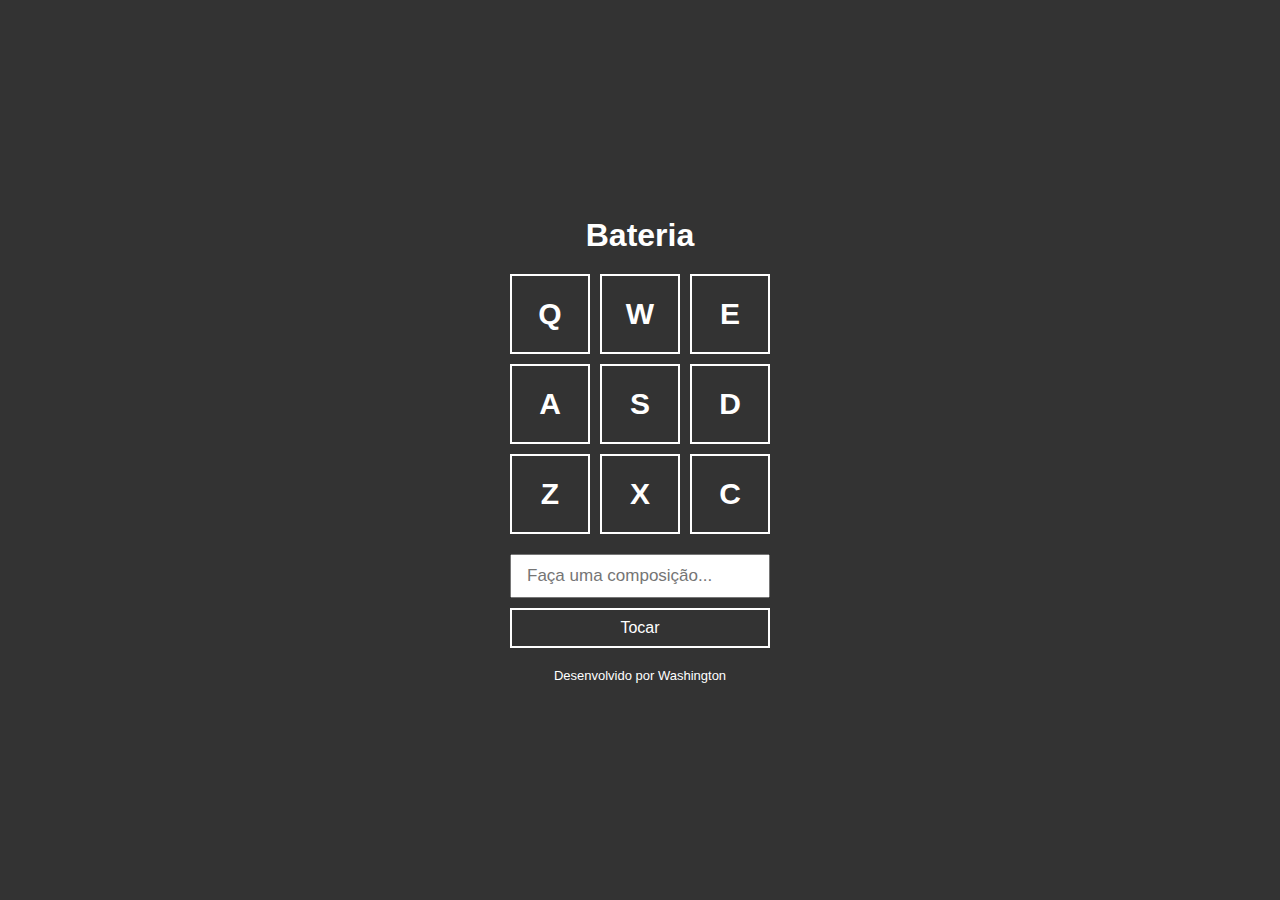
<file: bateria-js/index.html>
<!DOCTYPE html>
<html lang="pt">

<head>
    <meta charset="UTF-8">
    <meta http-equiv="X-UA-Compatible" content="IE=edge">
    <meta name="viewport" content="width=device-width, initial-scale=1.0">
    <title>Bateria</title>
    <link rel="stylesheet" href="style.css" />
</head>

<body>
    <h1>Bateria</h1>

    <div class="keys">
        <div data-key="keyq" class="key">Q</div>
        <div data-key="keyw" class="key">W</div>
        <div data-key="keye" class="key">E</div>

        <div data-key="keya" class="key">A</div>
        <div data-key="keys" class="key">S</div>
        <div data-key="keyd" class="key">D</div>

        <div data-key="keyz" class="key">Z</div>
        <div data-key="keyx" class="key">X</div>
        <div data-key="keyc" class="key">C</div>
    </div>
    <div class="composer">
        <input type="text" id="input" placeholder="Faça uma composição..." />
        <button>Tocar</button>
    </div>

    <footer>Desenvolvido por Washington</footer>

    <audio id="s_keyq" src="sounds/keyq.wav"></audio>
    <audio id="s_keyw" src="sounds/keyw.wav"></audio>
    <audio id="s_keye" src="sounds/keye.wav"></audio>
    <audio id="s_keya" src="sounds/keya.wav"></audio>
    <audio id="s_keys" src="sounds/keys.wav"></audio>
    <audio id="s_keyd" src="sounds/keyd.wav"></audio>
    <audio id="s_keyz" src="sounds/keyz.wav"></audio>
    <audio id="s_keyx" src="sounds/keyx.wav"></audio>
    <audio id="s_keyc" src="sounds/keyc.wav"></audio>

    <script src="script.js"></script>
</body>

</html>
</file>
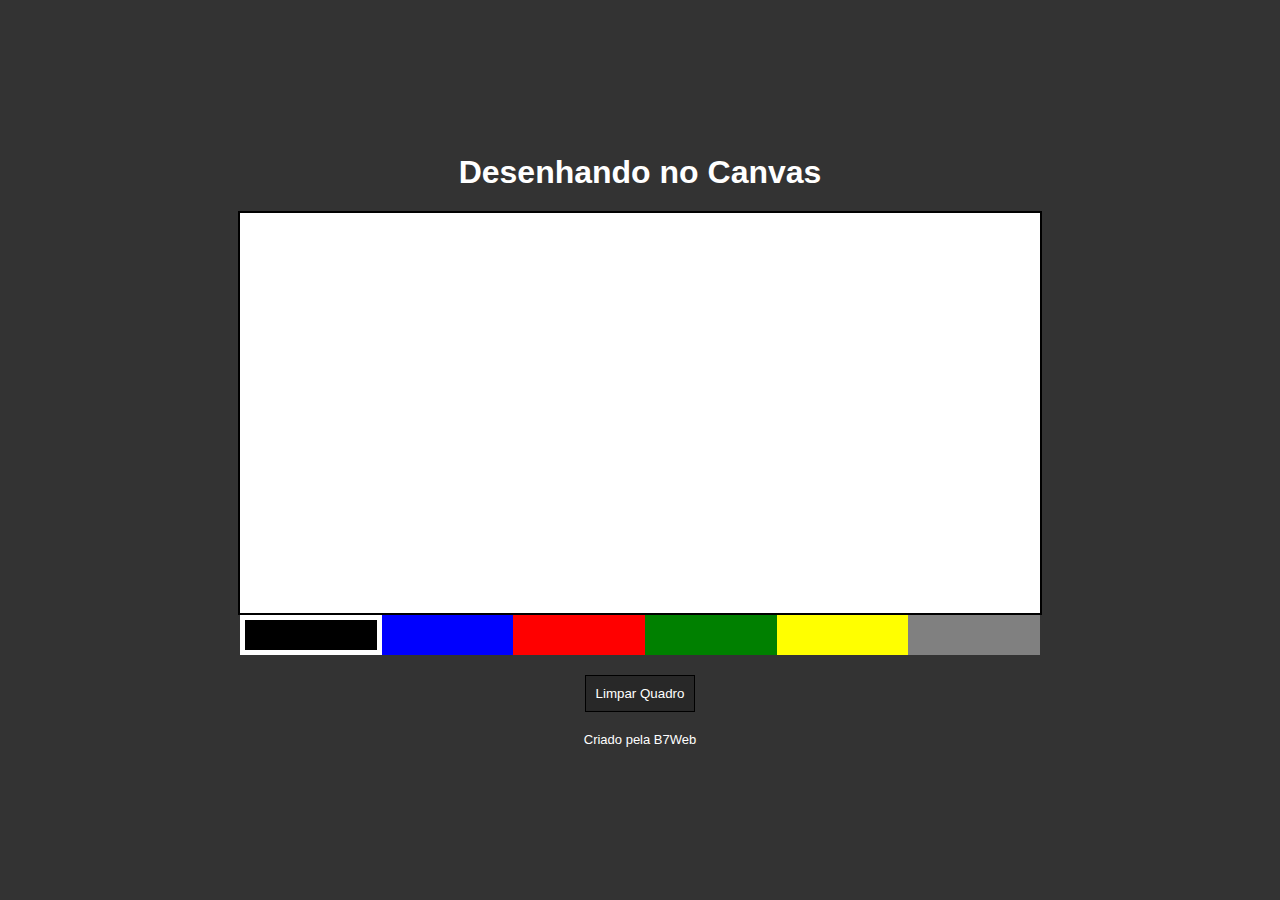
<file: canva-js/index.html>
<!DOCTYPE html>
<html lang="pt">
<head>
    <meta charset="UTF-8">
    <meta http-equiv="X-UA-Compatible" content="IE=edge">
    <meta name="viewport" content="width=device-width, initial-scale=1.0">
    <title>Desenhando no Canvas</title>
    <link rel="stylesheet" href="style.css" />
</head>
<body>
    <h1>Desenhando no Canvas</h1>

    <canvas id="tela" width="800" height="400"></canvas> 

    <div class="colorArea">
        <div data-color="black" style="background-color: black" class="color active"></div>
        <div data-color="blue" style="background-color: blue" class="color"></div>
        <div data-color="red" style="background-color: red" class="color"></div>
        <div data-color="green" style="background-color: green" class="color"></div>
        <div data-color="yellow" style="background-color: yellow" class="color"></div>
        <div data-color="gray" style="background-color: gray" class="color"></div>
    </div>

    <button class="clear">Limpar Quadro</button>

    <footer>Criado pela B7Web</footer>

    <script src="script.js"></script>
</body>
</html>
</file>
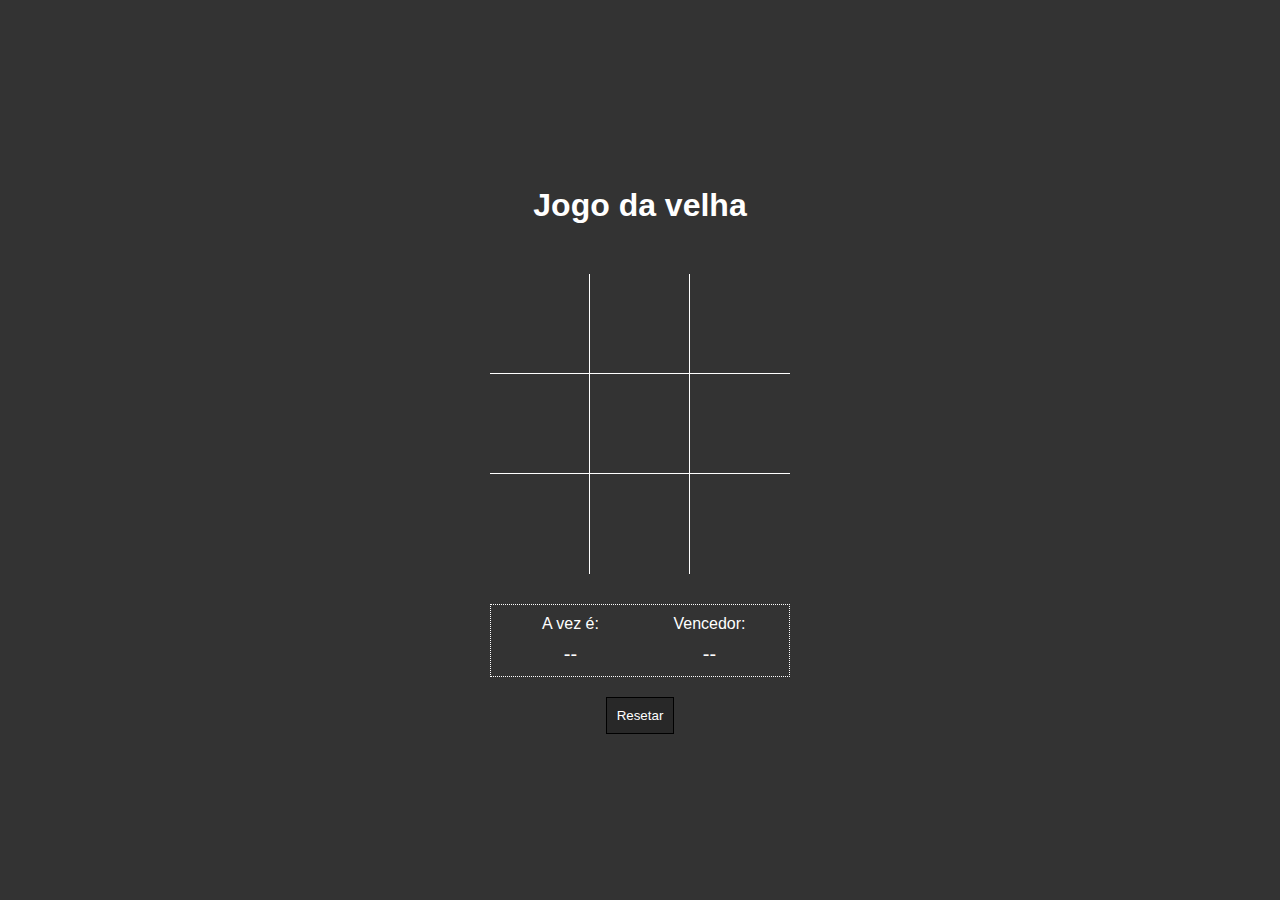
<file: jogo-js/index.html>
<!DOCTYPE html>
<html lang="pt">
<head>
    <meta charset="UTF-8">
    <meta http-equiv="X-UA-Compatible" content="IE=edge">
    <meta name="viewport" content="width=device-width, initial-scale=1.0">
    <title>Jogo da velha</title>
    <link rel="stylesheet" href="style.css" />
</head>
<body>
    <h1>Jogo da velha</h1>

    <div class="area">
        <div data-item="a1" class="item b r"></div>
        <div data-item="a2" class="item b r"></div>
        <div data-item="a3" class="item b"></div>

        <div data-item="b1" class="item b r"></div>
        <div data-item="b2" class="item b r"></div>
        <div data-item="b3" class="item b"></div>

        <div data-item="c1" class="item r"></div>
        <div data-item="c2" class="item r"></div>
        <div data-item="c3" class="item"></div>
    </div>

    <div class="info">
        <div class="infoitem">
            <div class="infotitulo">A vez é:</div>
            <div class="infocorpo vez">--</div>
        </div>
        <div class="infoitem">
            <div class="infotitulo">Vencedor:</div>
            <div class="infocorpo resultado">--</div>
        </div>
    </div>

    <button class="reset">Resetar</button>

    <script src="script.js"></script>
</body>
</html>
</file>
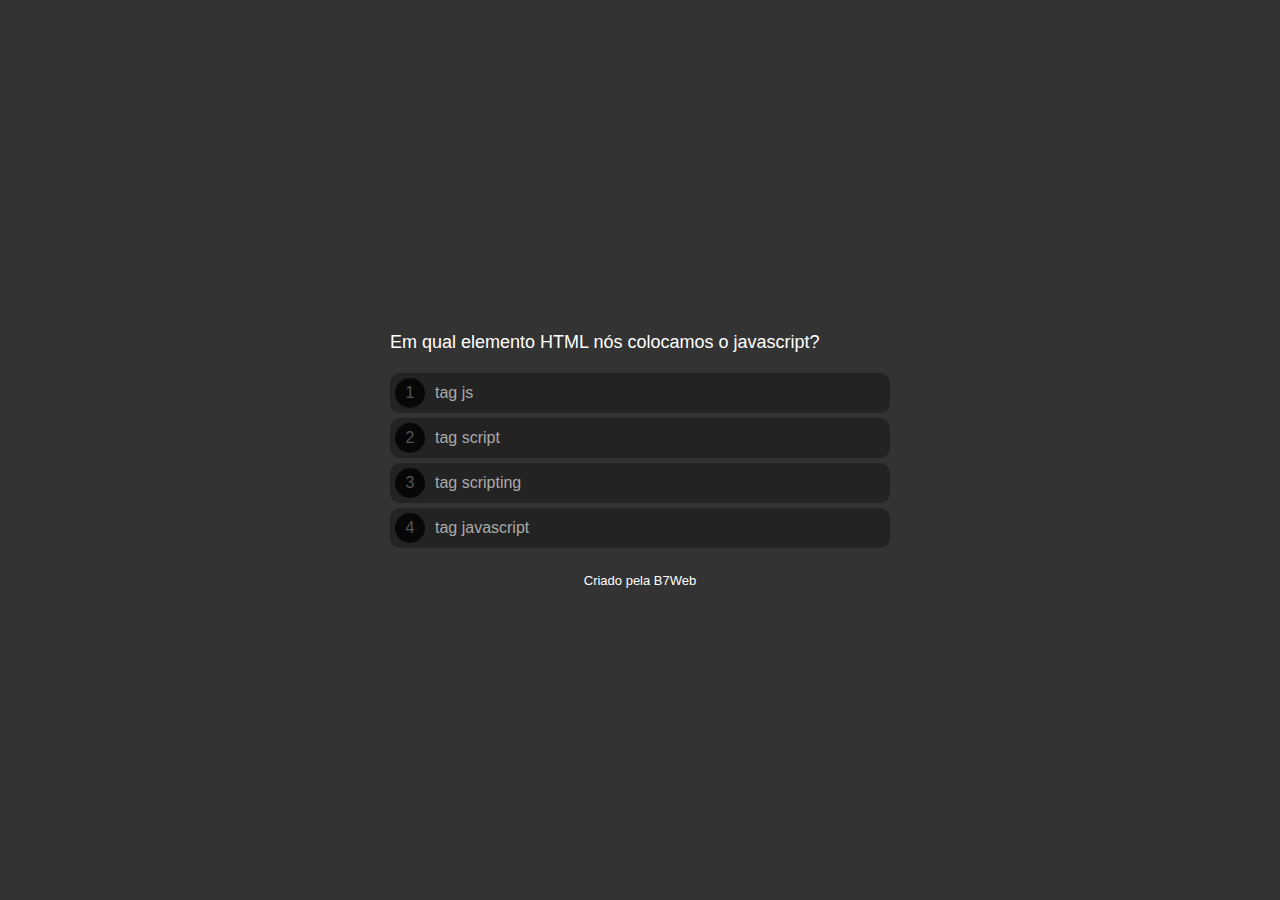
<file: quiz-js/index.html>
<!DOCTYPE html>
<html lang="pt">
<head>
    <meta charset="UTF-8">
    <meta http-equiv="X-UA-Compatible" content="IE=edge">
    <meta name="viewport" content="width=device-width, initial-scale=1.0">
    <title>Quiz</title>
    <link rel="stylesheet" href="style.css" />
</head>
<body>
    <div class="progress">
        <div class="progress--bar"></div>
    </div>

    

    <div class="questionArea">
        <div class="question">...</div>
        <div class="options">
            
        </div>
    </div>

    <div class="scoreArea">
        <img src="prize.png" class="prizeImage" />
        <div class="scoreText1">Parabéns!</div>
        <div class="scorePct">Acertou 99%</div>
        <div class="scoreText2">Você respondeu 9 questões e acertou 8.</div>
        <button>Fazer novamente</button>
    </div>

    <footer>Criado pela B7Web</footer>

    <script src="questions.js"></script>
    <script src="script.js"></script>
</body>
</html>
</file>
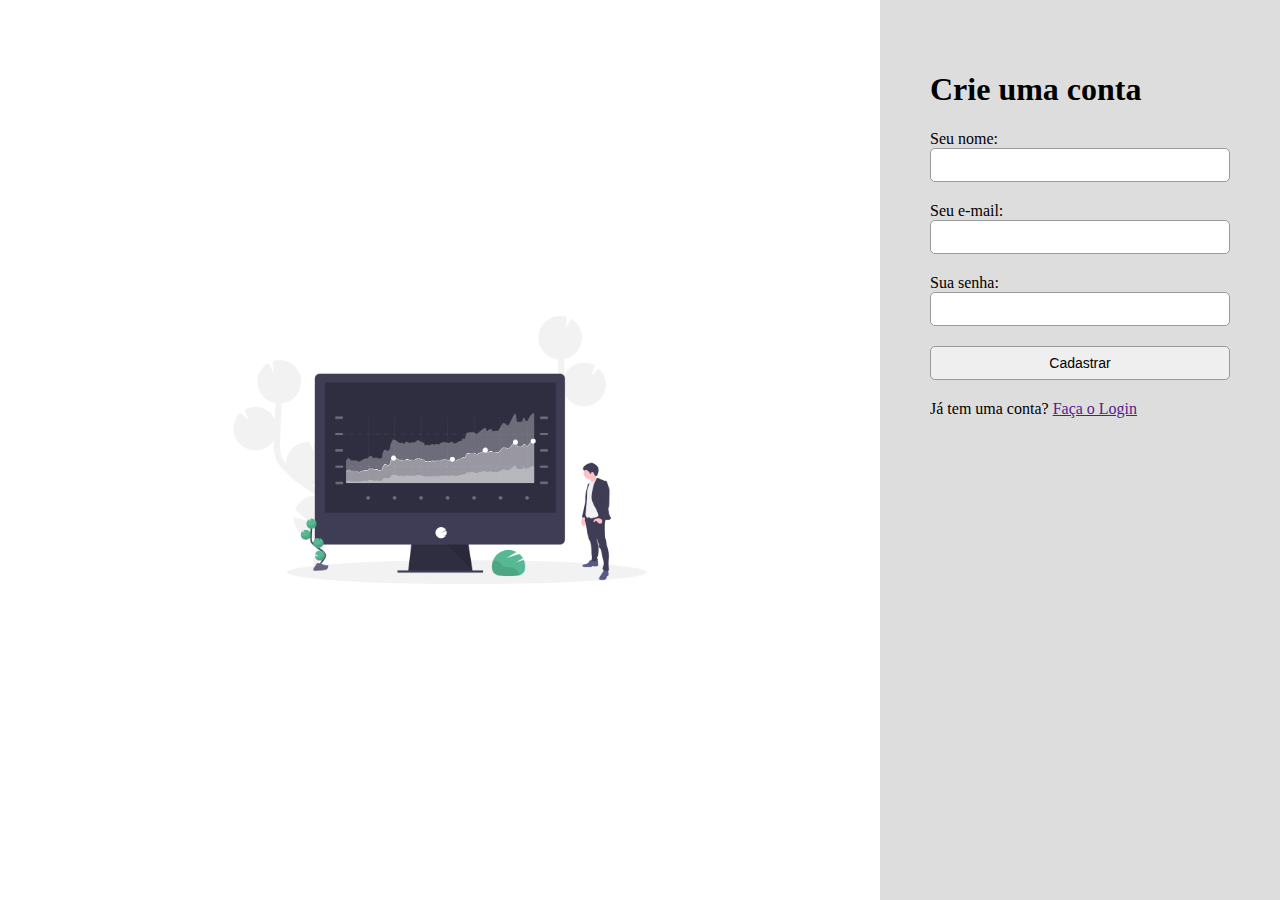
<file: b7web-formulario/form/index.html>
<!DOCTYPE html>
<html lang="en">
<head>
    <meta charset="UTF-8">
    <meta name="viewport" content="width=device-width, initial-scale=1.0">
    <title>Validador de Formulário</title>
    <link rel="stylesheet" href="style.css" />
</head>
<body>
    <div class="screen">
        <div class="leftside">
            <img src="images/financial_data.png" alt="" />
        </div>
        <div class="rightside">
            <h1>Crie uma conta</h1>

            <form method="POST" action="cadastro.php" class="b7validator">
                <label>
                    Seu nome:<br/>
                    <input type="text" name="name" data-rules="required|min=2" />
                </label>
                <label>
                    Seu e-mail:<br/>
                    <input type="text" name="email" data-rules="required|email" />
                </label>
                <label>
                    Sua senha:<br/>
                    <input type="password" name="password" data-rules="min=4" />
                </label>
                <label>
                    <input type="submit" value="Cadastrar" />
                </label>
            </form>

            <div>
                Já tem uma conta? <a href="">Faça o Login</a>
            </div>
        </div>
    </div>

    <script src="script.js"></script>
</body>
</html>
</file>
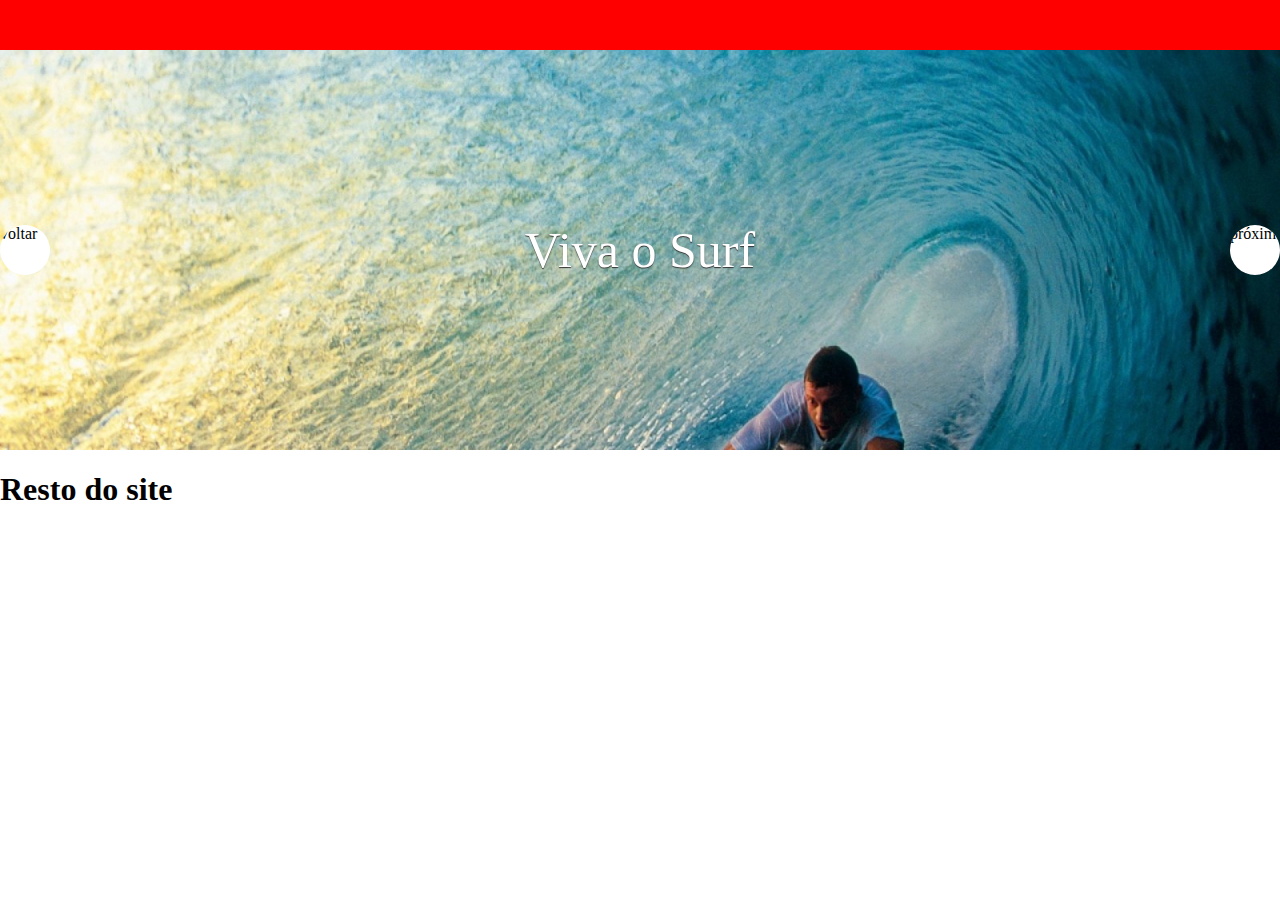
<file: b7web-slider/slider/index.html>
<!DOCTYPE html>
<html lang="en">
<head>
    <meta charset="UTF-8">
    <meta name="viewport" content="width=device-width, initial-scale=1.0">
    <title>Slideshow</title>
    <link rel="stylesheet" href="style.css" />
</head>
<body>
    <header>
        <div class="header"></div>
        <div class="slider">
            <div class="slider--controls">
                <div class="slider--control" onclick="goPrev()">voltar</div>
                <div class="slider--control" onclick="goNext()">próxima</div>
            </div>
            <div class="slider--width">
                <div class="slider--item" style="background-image: url('images/1.jpg');">
                    Viva o Surf
                </div>
                <div class="slider--item" style="background-image: url('images/2.jpg');">
                    Aproveite a Prancha
                </div>
                <div class="slider--item" style="background-image: url('images/3.jpg');">
                    Pegue Onda
                </div>
            </div>
        </div>
    </header>
    <section>
        <h1>Resto do site</h1>
    </section>

    <script src="script.js"></script>
</body>
</html>
</file>
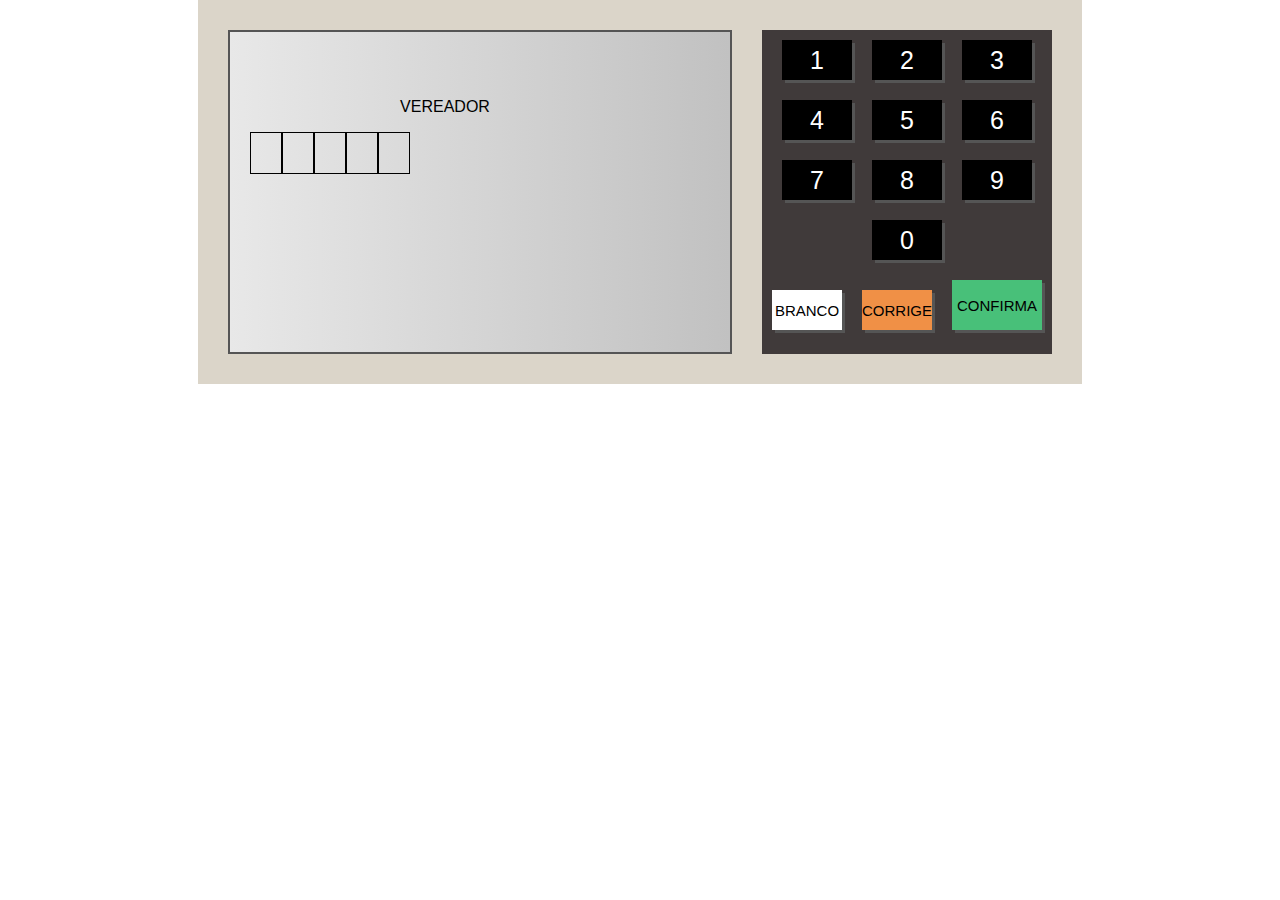
<file: b7web-urna/urna/index.html>
<!DOCTYPE html>
<html lang="pt-BR">
<head>
    <meta charset="UTF-8">
    <meta name="viewport" content="width=device-width, initial-scale=1.0">
    <title>Urna Eletrônica</title>
    <link rel="stylesheet" href="style.css" />
</head>
<body>
    <div class="urna">
        <div class="tela">
            <div class="d-1">
                <div class="d-1-left">
                    <div class="d-1-1">
                        <span>SEU VOTO PARA</span>
                    </div>
                    <div class="d-1-2">
                        <span>VEREADOR</span>
                    </div>
                    <div class="d-1-3">
                        <div class="numero pisca"></div>
                        <div class="numero"></div>
                    </div>
                    <div class="d-1-4">
                        Nome: FULANO DE TAL<br/>
                        Partido: QQQ<br/>
                        Vice-Prefeito: BELTRANO DE TAL
                    </div>
                </div>
                <div class="d-1-right">
                    <div class="d-1-image">
                        <img src="images/84.jpg" alt="" />
                        Prefeito
                    </div>
                    <div class="d-1-image small">
                        <img src="images/84_2.jpg" alt="" />
                        Vice-Prefeito
                    </div>
                </div>
            </div>
            <div class="d-2">
                Aperte a tela:<br/>
                CONFIRMA para CONFIRMAR este voto<br/>
                CORRIGE para REINICIAR este voto
            </div>
        </div>
        <div class="teclado">
            <div class="teclado--linha">
                <div class="teclado--botao" onclick="clicou('1')">1</div>
                <div class="teclado--botao" onclick="clicou('2')">2</div>
                <div class="teclado--botao" onclick="clicou('3')">3</div>
            </div>
            <div class="teclado--linha">
                <div class="teclado--botao" onclick="clicou('4')">4</div>
                <div class="teclado--botao" onclick="clicou('5')">5</div>
                <div class="teclado--botao" onclick="clicou('6')">6</div>
            </div>
            <div class="teclado--linha">
                <div class="teclado--botao" onclick="clicou('7')">7</div>
                <div class="teclado--botao" onclick="clicou('8')">8</div>
                <div class="teclado--botao" onclick="clicou('9')">9</div>
            </div>
            <div class="teclado--linha">
                <div class="teclado--botao" onclick="clicou('0')">0</div>
            </div>
            <div class="teclado--linha">
                <div class="teclado--botao botao--branco" onclick="branco()">BRANCO</div>
                <div class="teclado--botao botao--corrige" onclick="corrige()">CORRIGE</div>
                <div class="teclado--botao botao--confirma" onclick="confirma()">CONFIRMA</div>
            </div>
        </div>
    </div>

    <script src="etapas.js"></script>
    <script src="script.js"></script>
</body>
</html>
</file>
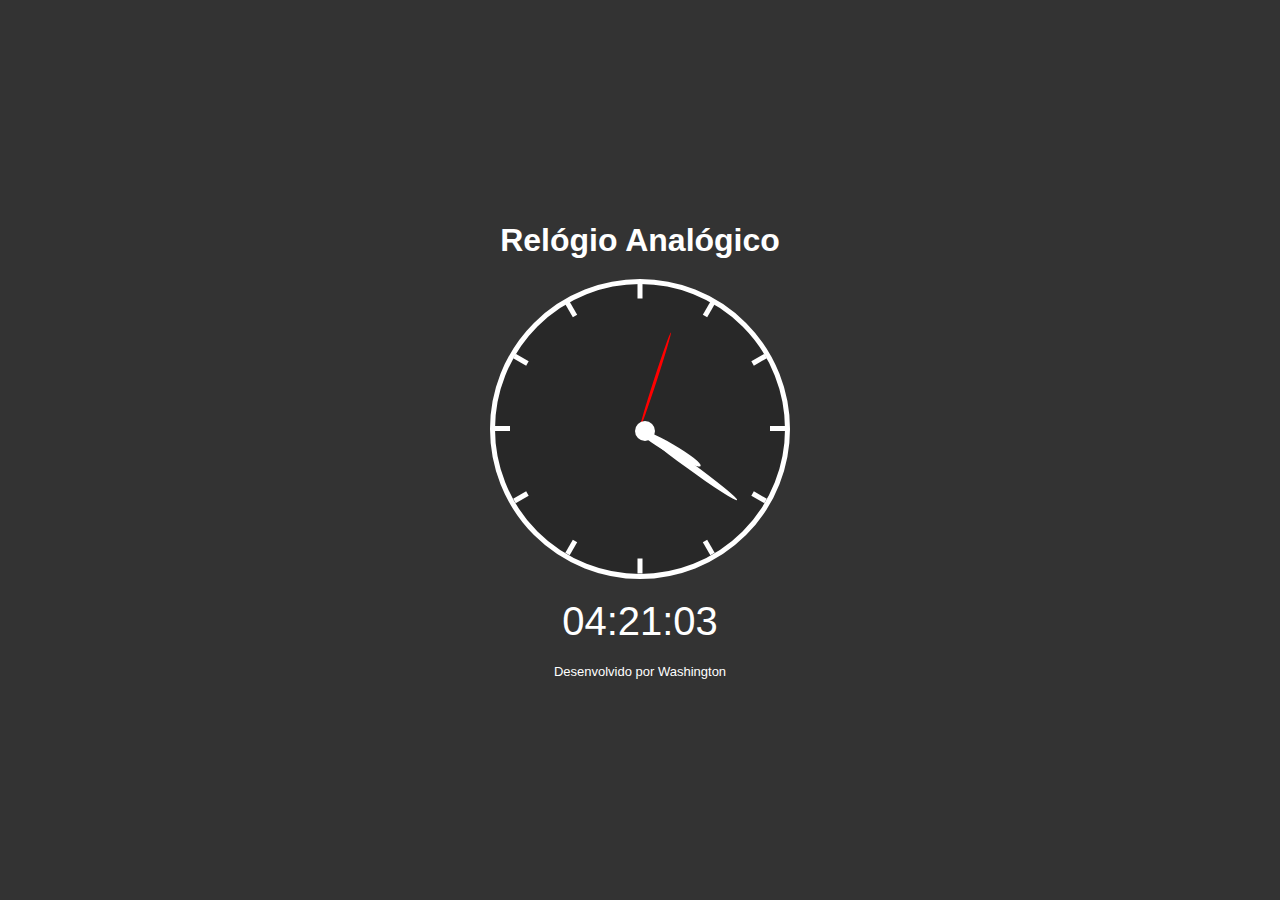
<file: relogio-js/projeto2/index.html>
<!DOCTYPE html>
<html lang="pt">
<head>
    <meta charset="UTF-8">
    <meta http-equiv="X-UA-Compatible" content="IE=edge">
    <meta name="viewport" content="width=device-width, initial-scale=1.0">
    <title>Relógio Analógico</title>
    <link rel="stylesheet" href="style.css" />
</head>
<body>
    <h1>Relógio Analógico</h1>

    <div class="relogio">
        <div class="riscos">
            <div class="risco" style="transform: rotate(0deg)"><div class="ponto"></div></div>
            <div class="risco" style="transform: rotate(30deg)"><div class="ponto"></div></div>
            <div class="risco" style="transform: rotate(60deg)"><div class="ponto"></div></div>
            <div class="risco" style="transform: rotate(90deg)"><div class="ponto"></div></div>
            <div class="risco" style="transform: rotate(120deg)"><div class="ponto"></div></div>
            <div class="risco" style="transform: rotate(150deg)"><div class="ponto"></div></div>
            <div class="risco" style="transform: rotate(180deg)"><div class="ponto"></div></div>
            <div class="risco" style="transform: rotate(210deg)"><div class="ponto"></div></div>
            <div class="risco" style="transform: rotate(240deg)"><div class="ponto"></div></div>
            <div class="risco" style="transform: rotate(270deg)"><div class="ponto"></div></div>
            <div class="risco" style="transform: rotate(300deg)"><div class="ponto"></div></div>
            <div class="risco" style="transform: rotate(330deg)"><div class="ponto"></div></div>
        </div>
        <div class="ponteiros">
            <div class="p p_s"></div>
            <div class="p p_m"></div>
            <div class="p p_h"></div>
            <div class="encaixe"></div>
        </div>
    </div>
    <div class="digital">--:--:--</div>

    <footer>Desenvolvido por Washington</footer>

    <script src="script.js"></script>
</body>
</html>
</file>
<file: bateria-js/style.css>
* {
    margin: 0;
    padding: 0;
    box-sizing: border-box;
}

body {
    display: flex;
    min-height: 100vh;
    justify-content: center;
    align-items: center;
    flex-direction: column;
    background-color: #333;
    font-family: Arial, Helvetica, sans-serif;
}

h1 {
    color: #FFF;
    margin-bottom: 20px;
}

.keys {
    display: grid;
    grid-template-columns: repeat(3, 1fr);
    gap: 10px;
}

.key {
    width: 80px;
    height: 80px;
    border: 2px solid #FFF;
    color: #FFF;
    display: flex;
    justify-content: center;
    align-items: center;
    font-size: 30px;
    font-weight: bold;
}

.key.active {
    border: 2px solid #FF0;
    color: #FF0;
}

.composer {
    width: 260px;
    margin-top: 20px;
}

.composer #input {
    width: 100%;
    outline: none;
    font-size: 17px;
    padding: 10px 15px;
}

.composer button {
    width: 100%;
    height: 40px;
    background: none;
    border: 2px solid #FFF;
    color: #FFF;
    font-size: 16px;
    margin-top: 10px;
    cursor: pointer;
}

.composer button:hover {
    background-color: rgba(0, 0, 0, 0.2);
}

footer {
    margin-top: 20px;
    color: #FFF;
    font-size: 13px;
}
</file>
<file: canva-js/style.css>
* {
    margin: 0;
    padding: 0;
    box-sizing: border-box;
}

body {
    display: flex;
    min-height: 100vh;
    justify-content: center;
    align-items: center;
    flex-direction: column;
    background-color: #333;
    font-family: Arial, Helvetica, sans-serif;
}

h1 {
    color: #FFF;
    margin-bottom: 20px;
}

#tela {
    border: 2px solid #000;
    background-color: #FFF;
    cursor: crosshair;
}

.colorArea {
    width: 800px;
    display: flex;
}
.color {
    flex: 1;
    height: 40px;
    cursor: pointer;
}
.color.active {
    border: 5px solid #FFF;
}

.clear {
    border: 1px solid #000;
    background-color: rgba(0, 0, 0, 0.2);
    color: #FFF;
    padding: 10px;
    margin-top: 20px;
    cursor: pointer;
}

footer {
    margin-top: 20px;
    color: #FFF;
    font-size: 13px;
}
</file>
<file: jogo-js/style.css>
* {
    margin: 0;
    padding: 0;
    box-sizing: border-box;
}

body {
    display: flex;
    min-height: 100vh;
    justify-content: center;
    align-items: center;
    flex-direction: column;
    background-color: #333;
    font-family: Arial, Helvetica, sans-serif;
}

h1 {
    color: #FFF;
    margin: 20px 0;
}

.area {
    width: 300px;
    display: grid;
    grid-template-columns: repeat(3, 1fr);
    margin-top: 30px;
}
.area .item {
    width: 100px;
    height: 100px;
    display: flex;
    justify-content: center;
    align-items: center;
    font-size: 60px;
    font-weight: bold;
    color: #FFF;
    cursor: pointer;
}
.item:hover {
    background-color: rgba(0, 0, 0, 0.1);
}

.item.t {
    border-top: 1px solid #FFF;
}
.item.l {
    border-left: 1px solid #FFF;
}
.item.r {
    border-right: 1px solid #FFF;
}
.item.b {
    border-bottom: 1px solid #FFF;
}

.info {
    width: 300px;
    display: flex;
    margin-top: 30px;
    border: 1px dotted #FFF;
    padding: 10px;
}
.infoitem {
    flex: 1;
}
.infotitulo {
    text-align: center;
    color: #FFF;
    margin-bottom: 10px;
}
.infocorpo {
    text-align: center;
    color: #FFF;
    font-size: 20px;
}

.reset {
    border: 1px solid #000;
    background-color: rgba(0, 0, 0, 0.2);
    color: #FFF;
    padding: 10px;
    margin-top: 20px;
}
</file>
<file: quiz-js/style.css>
* {
    margin: 0;
    padding: 0;
    box-sizing: border-box;
}

body {
    display: flex;
    min-height: 100vh;
    justify-content: center;
    align-items: center;
    flex-direction: column;
    background-color: #333;
    font-family: Arial, Helvetica, sans-serif;
}

h1 {
    color: #FFF;
    margin: 20px 0;
}

.progress {
    height: 5px;
    position: fixed;
    left: 0;
    top: 0;
    right: 0;
}
.progress--bar {
    background-color: #00FF00;
    height: 100%;
    transition: all ease .5s;
}

.questionArea,
.scoreArea {
    display: none;
}

.questionArea {
    max-width: 500px;
    width: 100%;
}

.question {
    color: #FFF;
    font-size: 18px;
    margin: 20px 0;
}
.option {
    display: flex;
    align-items: center;
    height: 40px;
    background-color: rgba(0, 0, 0, 0.3);
    border-radius: 10px;
    margin-bottom: 5px;
    color: #AAA;
    font-size: 16px;
    cursor: pointer;
}
.option span {
    display: flex;
    justify-content: center;
    align-items: center;
    width: 30px;
    height: 30px;
    border-radius: 15px;
    margin-left: 5px;
    margin-right: 10px;
    background-color: rgba(0, 0, 0, 0.8);
    color: #555;
}
.option:hover {
    background-color: rgba(0, 0, 0, 0.2);
}

.scoreArea {
    background-color: rgba(255, 255, 255, 0.5);
    padding: 20px;
    border-radius: 20px;
    margin: 10px;
    text-align: center;
}
.prizeImage {
    width: auto;
    height: 100px;
    margin-bottom: 10px;
}
.scoreText1 {
    color: #000;
    font-size: 23px;
    font-weight: bold;
    margin-bottom: 10px;
}
.scorePct {
    color: #0d630d;
    font-size: 30px;
    font-weight: bold;
    margin-bottom: 10px;
}
.scoreText2 {
    font-size: 16px;
    color: #000;
    margin-bottom: 10px;
}

.scoreArea button {
    border: 0;
    border-radius: 10px;
    background-color: rgba(0, 0, 0, 0.5);
    color: #CCC;
    padding: 10px;
    margin-top: 20px;
    cursor: pointer;
}
.scoreArea button:hover {
    background-color: rgba(0, 0, 0, 0.4);
}

footer {
    margin-top: 20px;
    color: #FFF;
    font-size: 13px;
}
</file>
<file: b7web-formulario/form/style.css>
* {
    box-sizing: border-box;
}
body {
    margin: 0;
}
.screen {
    display: flex;
    height: 100vh;
}
.leftside {
    flex: 1;
    display: flex;
    justify-content: center;
    align-items: center;
}
.leftside img {
    max-width: 500px;
    height: auto;
}
.rightside {
    width: 400px;
    background-color: #DDD;
    padding: 50px;
}
.rightside label {
    display: block;
    margin-bottom: 20px;
}
.rightside input {
    width: 100%;
    border: 1px solid #999;
    border-radius: 5px;
    padding: 8px;
    font-size: 14px;
    outline: 0;
}

.error {
    font-size: 11px;
    background-color: #FF0000;
    color: #FFF;
    padding: 4px;
    border-radius: 5px;
}
</file>
<file: b7web-slider/slider/style.css>
* {
    box-sizing: border-box;
}
body {
    margin: 0;
}
header {
    margin: 0;
    display: flex;
    flex-direction: column;
}
.header {
    height: 50px;
    background-color: #FF0000;
}
.slider {
    width: 100vw;
    height: 400px;
    overflow: hidden;
}
.slider--width {
    height: 100%;
    display: flex;
    transition: all ease 0.3s;
}
.slider--item {
    width: 100vw;
    height: inherit;
    background-position: center;
    background-size: cover;
    display: flex;
    justify-content: center;
    align-items: center;
    color: #FFF;
    text-shadow: 0px 1px 1px #333;
    font-size: 50px;
}
.slider--controls {
    position: absolute;
    z-index: 99;
    display: flex;
    justify-content: space-between;
    align-items: center;
}
.slider--control {
    width: 50px;
    height: 50px;
    background-color: #FFF;
    border-radius: 50%;
    overflow: hidden;
    cursor: pointer;
}
</file>
<file: b7web-urna/urna/style.css>
@keyframes pisca {
    0% { opacity: 0.2; }
    50% { opacity: 1; }
    100% { opacity: 0.2; }
}

body {
    margin: 0;
    display: flex;
    justify-content: center;
    align-items: center;
    font-family: Arial, Helvetica, sans-serif;
}

.urna {
    background-color: #dbd5c9;
    padding: 30px;
    display: flex;
}
.tela {
    width: 500px;
    height: 320px;
    background: linear-gradient(to right, #E8E8E8, #C1C1C1);
    border: 2px solid #555;
    display: flex;
    flex-direction: column;
}
.teclado {
    margin-left: 30px;
    background-color: #403A3A;
}
.teclado--linha {
    display: flex;
    justify-content: center;
    align-items: flex-end;
}
.teclado--botao {
    width: 70px;
    height: 40px;
    background-color: #000;
    color: #FFF;
    font-size: 25px;
    display: flex;
    justify-content: center;
    align-items: center;
    margin: 10px;
    cursor: pointer;
    box-shadow: 3px 3px 0px #555;
}
.botao--branco {
    background-color: #FFF;
    color: #000;
    font-size: 15px;
}
.botao--corrige {
    background-color: #F09046;
    color: #000;
    font-size: 15px;
}
.botao--confirma {
    background-color: #48C079;
    color: #000;
    font-size: 15px;
    width: 90px;
    height: 50px;
}


.d-1 {
    flex: 1;
    display: flex;
}
.d-1-left {
    flex: 1;
    display: flex;
    flex-direction: column;
    padding-left: 20px;
}
.d-1-1 {
    height: 50px;
    display: flex;
    align-items: center;
}
.d-1-2 {
    height: 50px;
    display: flex;
    align-items: center;
    justify-content: center;
}
.d-1-3 {
    height: 50px;
}
.numero {
    display: inline-block;
    width: 30px;
    height: 40px;
    border: 1px solid #000;
    text-align: center;
    line-height: 40px;
    font-size: 25px;
}
.pisca {
    animation-name: pisca;
    animation-duration: 1s;
    animation-iteration-count: infinite;
}
.d-1-4 {
    flex: 1;
    line-height: 30px;
}

.d-1-right {
    width: 90px;
    display: flex;
    flex-direction: column;
    align-items: flex-end;
}
.d-1-image {
    border: 1px solid #000;
    background-color: #FFF;
    text-align: center;
    font-size: 14px;
}
.d-1-image img {
    width: 100%;
}
.d-1-image.small {
    width: 80%;
    font-size: 12px;
}


.d-2 {
    height: 50px;
    font-size: 14px;
    border-top: 2px solid #000;
    padding-left: 10px;
}

.aviso--grande {
    font-size: 40px;
    font-weight: bold;
}
.aviso--gigante {
    font-size: 70px;
    font-weight: bold;
    flex: 1;
    display: flex;
    justify-content: center;
    align-items: center;
}
</file>
<file: relogio-js/projeto2/style.css>
* {
    margin: 0;
    padding: 0;
    box-sizing: border-box;
}

body {
    display: flex;
    min-height: 100vh;
    justify-content: center;
    align-items: center;
    flex-direction: column;
    background-color: #333;
    font-family: Arial, Helvetica, sans-serif;
}

h1 {
    color: #FFF;
    margin-bottom: 20px;
}

.relogio {
    width: 300px;
    height: 300px;
    border: 5px solid #FFF;
    border-radius: 50%;
    background-color: rgba(0, 0, 0, 0.2);
}

.riscos {
    width: 100%;
    height: 100%;
    padding-left: 50%;
    padding-top: 50%;
    margin-top: -3px;
}
.risco {
    width: 145px;
    height: 5px;
    position: absolute;
    transform-origin: left;
    display: flex;
    justify-content: flex-end;
}
.risco .ponto {
    width: 15px;
    height: 100%;
    background-color: #FFF;
}

.ponteiros {
    width: 100%;
    height: 100%;
    padding-left: 50%;
    padding-top: 50%;
    margin-top: -100%;
}
.p {
    transform-origin: left;
    transform: rotate(0deg);
    border-radius: 50%;
    position: absolute;
}

.p_s {
    width: 100px;
    height: 3px;
    background-color: #F00;
}
.p_m {
    width: 120px;
    height: 7px;
    background-color: #FFF;
}
.p_h {
    width: 70px;
    height: 10px;
    background-color: #FFF;
}
.encaixe {
    width: 20px;
    height: 20px;
    background-color: #FFF;
    border-radius: 50%;
    position: absolute;
    margin-top: -5px;
    margin-left: -5px;
}
.digital {
    color: #FFF;
    font-size: 40px;
    margin-top: 20px;
}

footer {
    margin-top: 20px;
    color: #FFF;
    font-size: 13px;
}
</file>
